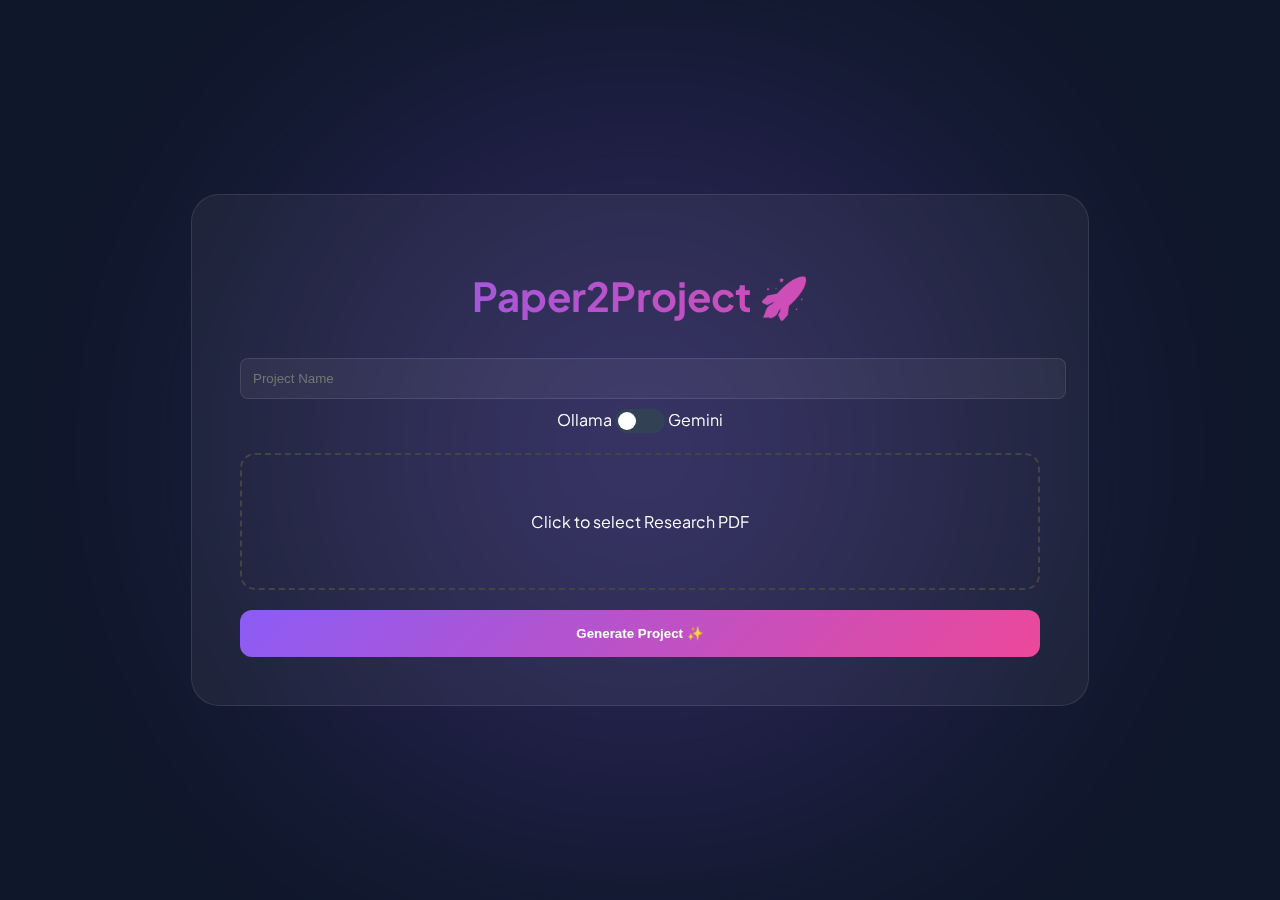
<file: templates/index.html>
<!DOCTYPE html>
<html lang="en">
<head>
    <meta charset="UTF-8"><title>Paper2Project</title>
    <link rel="stylesheet" href="/static/css/style.css">
    <link href="https://fonts.googleapis.com/css2?family=Plus+Jakarta+Sans:wght@400;600;800&display=swap" rel="stylesheet">
</head>
<body>
    <div class="bg-glow"></div>
    <div class="container">
        <h1 class="gradient-text">Paper2Project 🚀</h1>
        <form action="/process" method="post" enctype="multipart/form-data" id="uploadForm">
            <input type="text" name="project_name" placeholder="Project Name" required style="width:100%; padding:12px; margin:10px 0; border-radius:8px; background:rgba(255,255,255,0.05); color:white; border:1px solid rgba(255,255,255,0.1);">
            
            <div class="provider-box">
                <span>Ollama</span>
                <label class="switch"><input type="checkbox" id="llmToggle"><span class="slider"></span></label>
                <span>Gemini</span>
                <input type="hidden" name="llm_choice" id="llm_choice" value="ollama">
            </div>

            <div class="drop-zone" onclick="document.getElementById('fileInput').click()" style="padding:40px; border:2px dashed #444; border-radius:15px; cursor:pointer;">
                <p id="fileLabel">Click to select Research PDF</p>
                <input type="file" name="pdf" id="fileInput" accept=".pdf" hidden required onchange="document.getElementById('fileLabel').innerText = this.files[0].name">
            </div>

            <button type="submit" class="glow-button">Generate Project ✨</button>
        </form>

        <div id="loading" style="display:none; padding:20px;">
            <div class="spinner"></div>
            <p>AI is reading your paper... (Check terminal for progress)</p>
        </div>
    </div>

    <script>
        const toggle = document.getElementById('llmToggle');
        toggle.onchange = () => document.getElementById('llm_choice').value = toggle.checked ? 'gemini' : 'ollama';
        
        document.getElementById('uploadForm').onsubmit = function() {
            this.style.display = 'none';
            document.getElementById('loading').style.display = 'block';
        };
    </script>
</body>
</html>
</file>
<file: static/css/style.css>
:root { --primary: #8b5cf6; --secondary: #ec4899; --glass: rgba(255, 255, 255, 0.05); }
body { background: #0f172a; color: white; font-family: 'Plus Jakarta Sans', sans-serif; display: flex; justify-content: center; align-items: center; min-height: 100vh; margin: 0; }
.bg-glow { position: absolute; width: 100%; height: 100%; background: radial-gradient(circle, var(--primary) 0%, transparent 70%); filter: blur(100px); z-index: -1; opacity: 0.3; }
.container { background: var(--glass); backdrop-filter: blur(15px); border-radius: 28px; padding: 3rem; border: 1px solid rgba(255,255,255,0.1); width: 90%; max-width: 800px; text-align: center; }
.gradient-text { background: linear-gradient(to right, var(--primary), var(--secondary)); -webkit-background-clip: text; -webkit-text-fill-color: transparent; font-size: 2.5rem; }
.drop-zone { border: 2px dashed rgba(255,255,255,0.2); padding: 40px; border-radius: 16px; margin: 20px 0; cursor: pointer; }
.glow-button { background: linear-gradient(135deg, var(--primary), var(--secondary)); border: none; padding: 16px; border-radius: 12px; color: white; width: 100%; cursor: pointer; font-weight: bold; }
.grid-layout { display: grid; grid-template-columns: 1fr 1fr; gap: 20px; text-align: left; margin-top: 20px; }
.glass-card { background: rgba(255,255,255,0.03); padding: 15px; border-radius: 12px; border: 1px solid rgba(255,255,255,0.1); }
pre { background: #000; padding: 10px; border-radius: 8px; font-size: 0.8rem; overflow-x: auto; }
.hidden { display: none; }
/* Switch CSS */
.switch { position: relative; display: inline-block; width: 50px; height: 24px; }
.switch input { opacity: 0; width: 0; height: 0; }
.slider { position: absolute; cursor: pointer; top: 0; left: 0; right: 0; bottom: 0; background-color: #334155; transition: .4s; border-radius: 34px; }
.slider:before { position: absolute; content: ""; height: 18px; width: 18px; left: 3px; bottom: 3px; background-color: white; transition: .4s; border-radius: 50%; }
input:checked + .slider { background-color: var(--primary); }
input:checked + .slider:before { transform: translateX(26px); }
</file>
